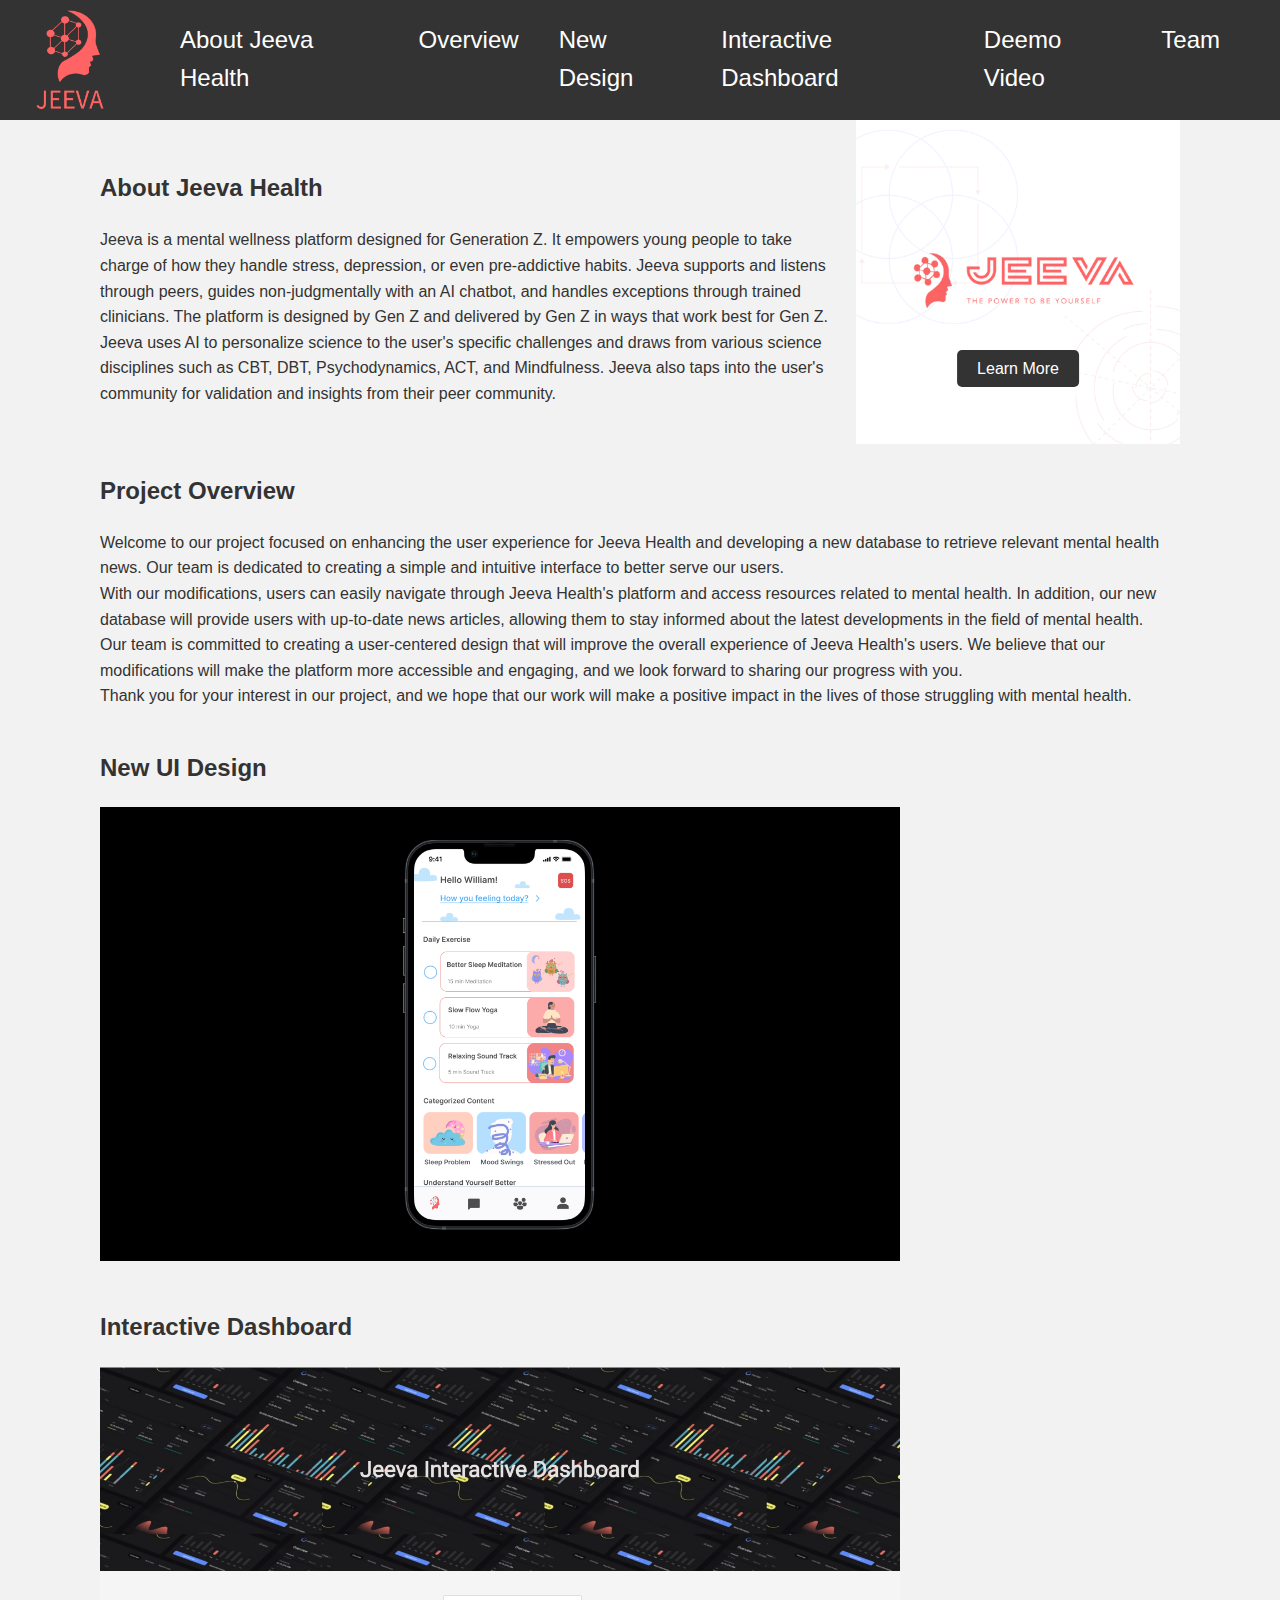
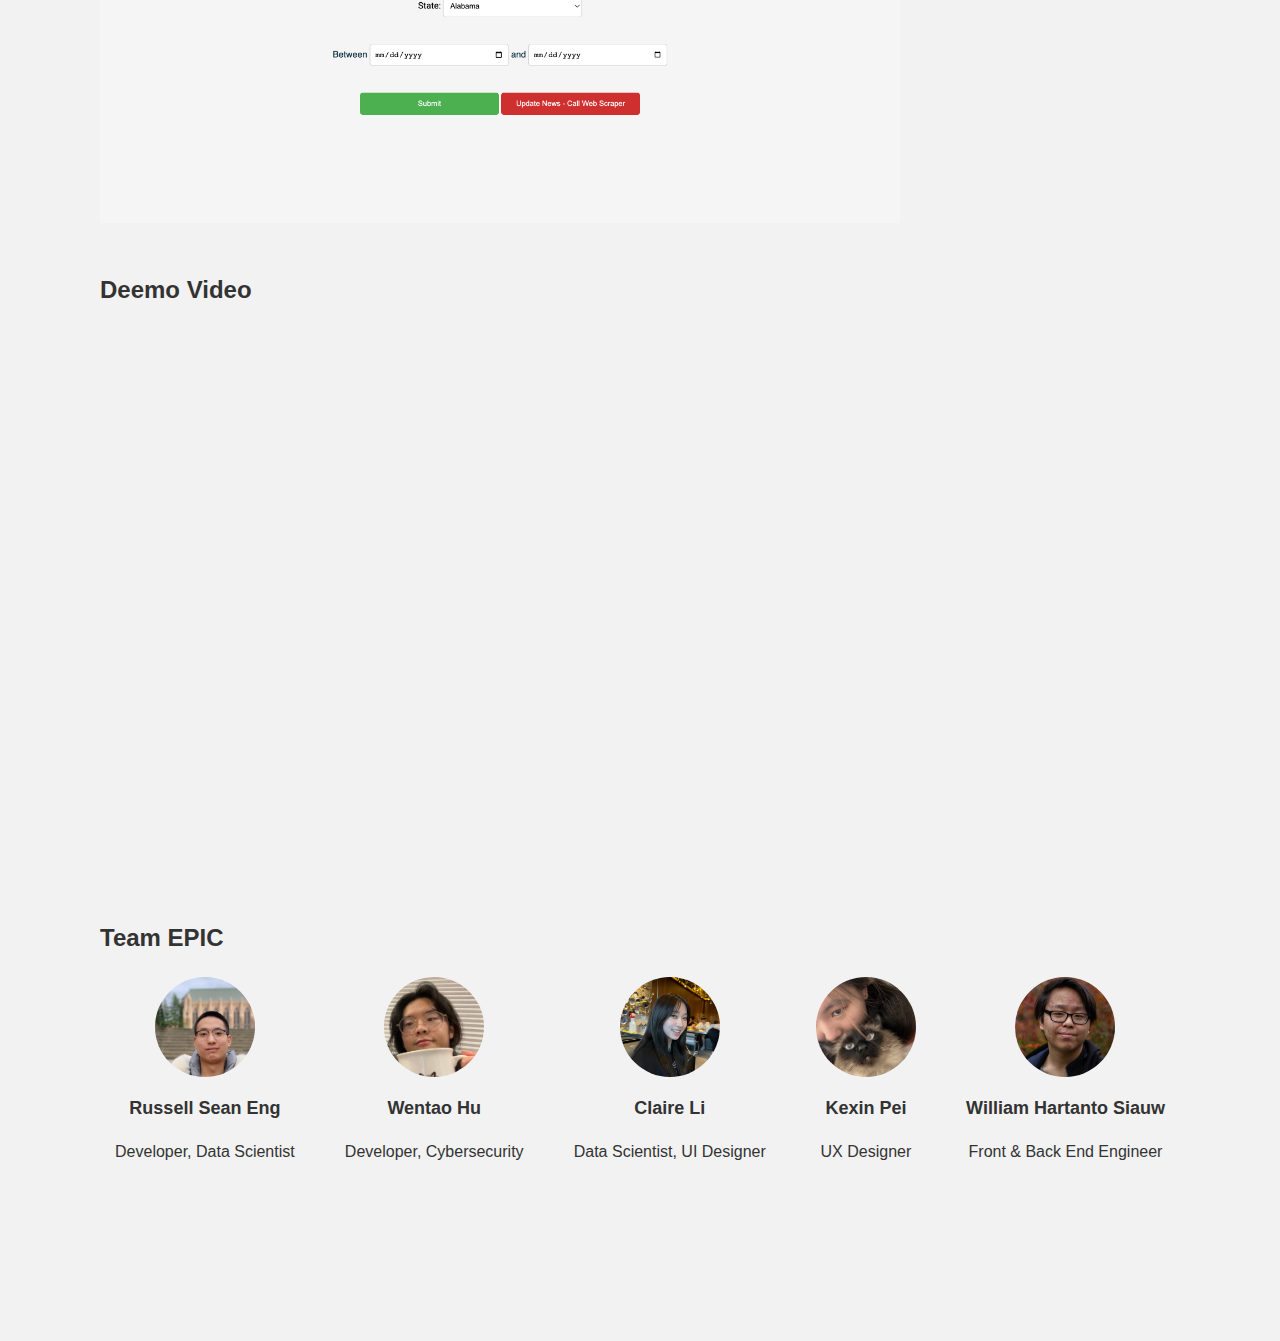
<file: index.html>
<!DOCTYPE html>
<html lang="en">
<head>
  <meta charset="UTF-8">
  <meta name="viewport" content="width=device-width, initial-scale=1.0">
  <title>Team Epic Landingpage</title>
  <link rel="stylesheet" href="styles.css">
  <script>
    window.onload = function() {
      document.body.classList.add('loaded');
    };
  </script>
</head>
<body>
  <header>
    <nav>
      <div class="icon">
        <img src="images/Jeeva_logo_text.png" alt="icon">
      </div>
      <ul>
        <li><a href="#about">About Jeeva Health</a></li>
        <li><a href="#overview">Overview</a></li>
        <li><a href="#newui">New Design</a></li>
        <li><a href="#dashboard">Interactive Dashboard</a></li>
        <li><a href="#video">Deemo Video</a></li>
        <li><a href="#team">Team</a></li>
      </ul>
    </nav>
  </header>
  <main>
    <section id="about">
      <div class="intro-content">
        <div class="intro-text">
          <h2>About Jeeva Health</h2>
          <p>Jeeva is a mental wellness platform designed for Generation Z. It empowers young people to take charge of how they handle stress, depression, or even pre-addictive habits. Jeeva supports and listens through peers, guides non-judgmentally with an AI chatbot, and handles exceptions through trained clinicians. The platform is designed by Gen Z and delivered by Gen Z in ways that work best for Gen Z. Jeeva uses AI to personalize science to the user's specific challenges and draws from various science disciplines such as CBT, DBT, Psychodynamics, ACT, and Mindfulness. Jeeva also taps into the user's community for validation and insights from their peer community.</p>
        </div>
        <div class="intro-image">
          <div class="button-container">
            <a href="https://jeevahealth.ai/" class="learn-more-button">Learn More</a>
          </div>
          <a href="https://jeevahealth.ai/" target="_blank">
            <img src="images/Jeeva.png" alt="Jeeva Introduction Image">
          </a>
        </div>
      </div>
      <section id="overview">
        <h2>Project Overview</h2>
        <p>Welcome to our project focused on enhancing the user experience for Jeeva Health and developing a new    database to retrieve relevant mental health news. Our team is dedicated to creating a simple and intuitive interface to better serve our users.<br>

        With our modifications, users can easily navigate through Jeeva Health's platform and access resources related to mental health. In addition, our new database will provide users with up-to-date news articles, allowing them to stay informed about the latest developments in the field of mental health.<br>
            
        Our team is committed to creating a user-centered design that will improve the overall experience of Jeeva Health's users. We believe that our modifications will make the platform more accessible and engaging, and we look forward to sharing our progress with you.<br>
            
        Thank you for your interest in our project, and we hope that our work will make a positive impact in the lives of those struggling with mental health.</p>
      </section>

      <section id="newui">
        <h2>New UI Design</h2>
        <a href="https://www.figma.com/proto/cMzuRhrwtLKBeQ6erQSXC9/MVP-Prototype?node-id=3-8694&scaling=scale-down&page-id=0%3A1&starting-point-node-id=3%3A8694" target="_blank">
          <div class="image-container">
            <img src="images/ui.png" alt="New UI Design" class="enlarged-image">
            <div class="hover-overlay">
              <span class="hover-text">Click to view.</span>
            </div>
          </div>
        </a>
      </section>
      
      <section id="dashboard">
        <h2>Interactive Dashboard</h2>
        <a href="https://enthusiastic-fawn-gabardine.cyclic.app/" target="_blank">
          <div class="image-container">
            <img src="images/dashboard.png" alt="Interactive Dashboard" class="enlarged-image">
            <div class="hover-overlay">
              <span class="hover-text">Click to view.</span>
            </div>
          </div>
        </a>
      </section>      

      <section id="video">
        <div class="video-title">
          <h2>Deemo Video</h2>
        </div>
        <div class="video-container">
          <iframe width="560" height="315" src="https://www.youtube.com/embed/Ar74O4QzUaY" title="YouTube video player" frameborder="0" allow="accelerometer; autoplay; clipboard-write; encrypted-media; gyroscope; picture-in-picture; web-share" allowfullscreen></iframe>
        </div>
      </section>

      
      <section id="team">
        <h2>Team EPIC</h2>
        <div class="team-members">
          <figure>
              <img src="images/Russ.JPG" alt="Team Member">
              <figcaption>Russell Sean Eng</figcaption>
              <p>Developer, Data Scientist</p>
          </figure>
          <figure>
              <img src="images/Wentao.jpeg" alt="Team Member">
              <figcaption>Wentao Hu</figcaption>
              <p>Developer, Cybersecurity</p>
          </figure>
          <figure>
              <img src="images/Claire.JPG" alt="Team Member">
              <figcaption>Claire Li</figcaption>
              <p>Data Scientist, UI Designer</p>
          </figure>
          <figure>
              <img src="images/Kexin.png" alt="Team Member">
              <figcaption>Kexin Pei</figcaption>
              <p>UX Designer</p>
          </figure>
          <figure>
              <img src="images/William.png" alt="Team Member">
              <figcaption>William Hartanto Siauw</figcaption>
              <p>Front & Back End Engineer</p>
          </figure>
        </div>
      </section>
  </main>
</body>
</html>
</file>
<file: styles.css>
/* General styles */
body {
  font-family: Arial, sans-serif;
  line-height: 1.6;
  margin: 0;
  padding: 0;
  background-color: #f2f2f2;
  color: #333;
  opacity: 0;
  transition: opacity 0.5s ease-in-out;
}

body.loaded {
  opacity: 1;
}

/* Header and navigation */
header {
  background-color: #333;
  color: #fff;
  position: fixed;
  top: 0;
  left: 0;
  width: 100%;
  height: 120px;
  z-index: 100;
}

.icon img[alt="icon"] {
  width: 100px;
  height: 100px;
}

nav {
  display: flex;
  justify-content: flex-start;
  align-items: center;
  padding: 0 20px;
  height: 100%;
}

.icon {
  width: 100px;
  height: 100px;
  margin-right: 20px;
}

ul {
  list-style: none;
  display: flex;
  margin: auto;
  padding: 0 20px;
  font-size: 24px;
}

li {
  margin-left: 20px;
}

a {
  color: #fff;
  text-decoration: none;
  transition: color 0.3s;
}

nav ul li {
  padding-right: 20px;
}

nav ul li a {
  position: relative;
  display: inline-block;
  padding-bottom: 2px;
}

nav ul li a::after {
  content: "";
  position: absolute;
  bottom: 0;
  left: 0;
  width: 100%;
  height: 2px;
  background-color: #fff;
  transform: scaleX(0);
  transition: transform 0.3s ease-in-out;
}

nav ul li a:hover::after {
  transform: scaleX(1);
}

/* Main content */
main {
  padding: 120px 100px;
}

section {
  margin-bottom: 40px;
}

h2 {
  margin-bottom: 20px;
}

/* Introduction section */
.intro-content {
  display: flex;
  justify-content: space-between;
  align-items: center;
}

.intro-text {
  flex: 1;
  margin-right: 20px;
}

.intro-image {
  width: 30%;
  position: relative;
}

.intro-image img {
  width: 100%;
  height: auto;
}

.button-container {
  position: absolute;
  bottom: 70px;
  left: 50%;
  transform: translateX(-50%);
}

.learn-more-button {
  background-color: #333;
  color: #fff;
  padding: 10px 20px;
  border-radius: 5px;
  text-decoration: none;
  transition: background-color 0.3s ease-in-out;
}

.learn-more-button:hover {
  background-color: #555;
}

/* Team section */
.team-members {
  display: flex;
  justify-content: space-around;
  align-items: center;
  flex-wrap: wrap;
  gap: 20px;
}

img[alt*="Team Member"] {
  border-radius: 50%;
  width: 100px;
  height: 100px;
}

figure {
  text-align: center;
  margin: 0;
}

figcaption {
  margin-top: 10px;
  font-weight: bold;
  font-size: 18px;
}

section#newui img.enlarged-image,
section#dashboard img.enlarged-image {
  display: block;
  width: 100%;
  max-width: 800px;
}

section#newui .image-container,
section#dashboard .image-container {
  position: relative;
  display: inline-block;
}

section#newui .hover-overlay,
section#dashboard .hover-overlay {
  position: absolute;
  top: 0;
  left: 0;
  width: 100%;
  height: 100%;
  background-color: rgba(0, 0, 0, 0.5); /* 半透明黑色叠加层 */
  opacity: 0;
  transition: opacity 0.3s ease-in-out;
}

section#newui .image-container:hover .hover-overlay,
section#dashboard .image-container:hover .hover-overlay {
  opacity: 1;
}

section#newui .hover-text,
section#dashboard .hover-text {
  position: absolute;
  top: 50%;
  left: 50%;
  transform: translate(-50%, -50%);
  color: #fff;
  font-size: 18px;
  font-weight: bold;
  opacity: 0;
  transition: opacity 0.3s ease-in-out;
}

section#newui .image-container:hover .hover-text,
section#dashboard .image-container:hover .hover-text {
  opacity: 1;
}


section#video {
  position: relative;
  padding-bottom: 56.25%;
  height: 0;
}

section#video {
  position: relative;
}

section#video .video-title {
  text-align: left;
  margin-bottom: 20px;
}

section#video .video-title h2 {
  margin: 0;
}

section#video .video-container {
  position: relative;
  width: 100%;
  padding-bottom: 56.25%; /* 16:9 宽高比的视频容器 */
}

section#video .video-container iframe {
  position: absolute;
  top: 0;
  left: 0;
  width: 90%;
  height: 90%;
}

:target::before {
  content: "";
  display: block;
  height: 120px; 
  margin: -120px 0 0; 
}

.fade-in {
  opacity: 0;
  animation: fadeIn 0.5s ease-in-out forwards;
}

@keyframes fadeIn {
  from {
    opacity: 0;
  }
  to {
    opacity: 1;
  }
}

.zoom-in {
  transform: scale(0);
  animation: zoomIn 0.5s ease-in-out forwards;
}

@keyframes zoomIn {
  from {
    transform: scale(0);
  }
  to {
    transform: scale(1);
  }
}

a {
  animation: fadeIn 0.5s ease-in;
}
</file>
